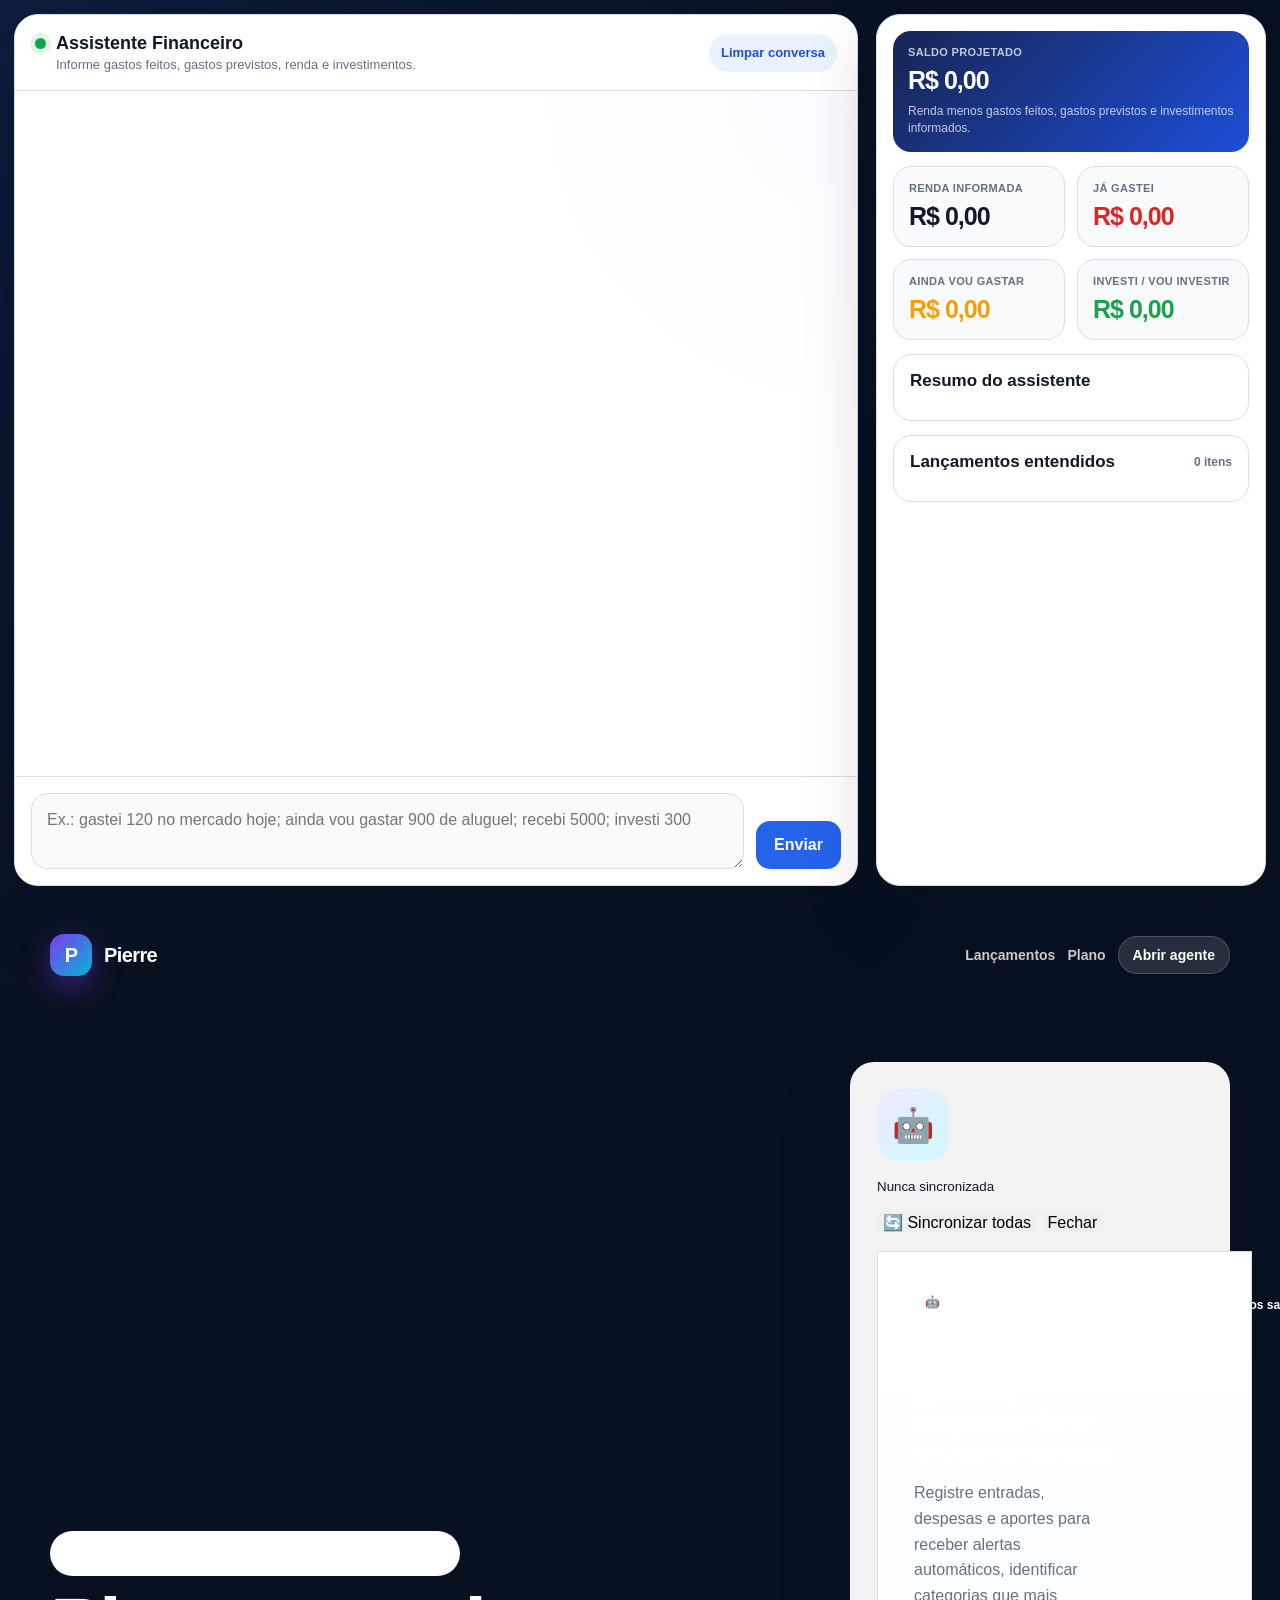
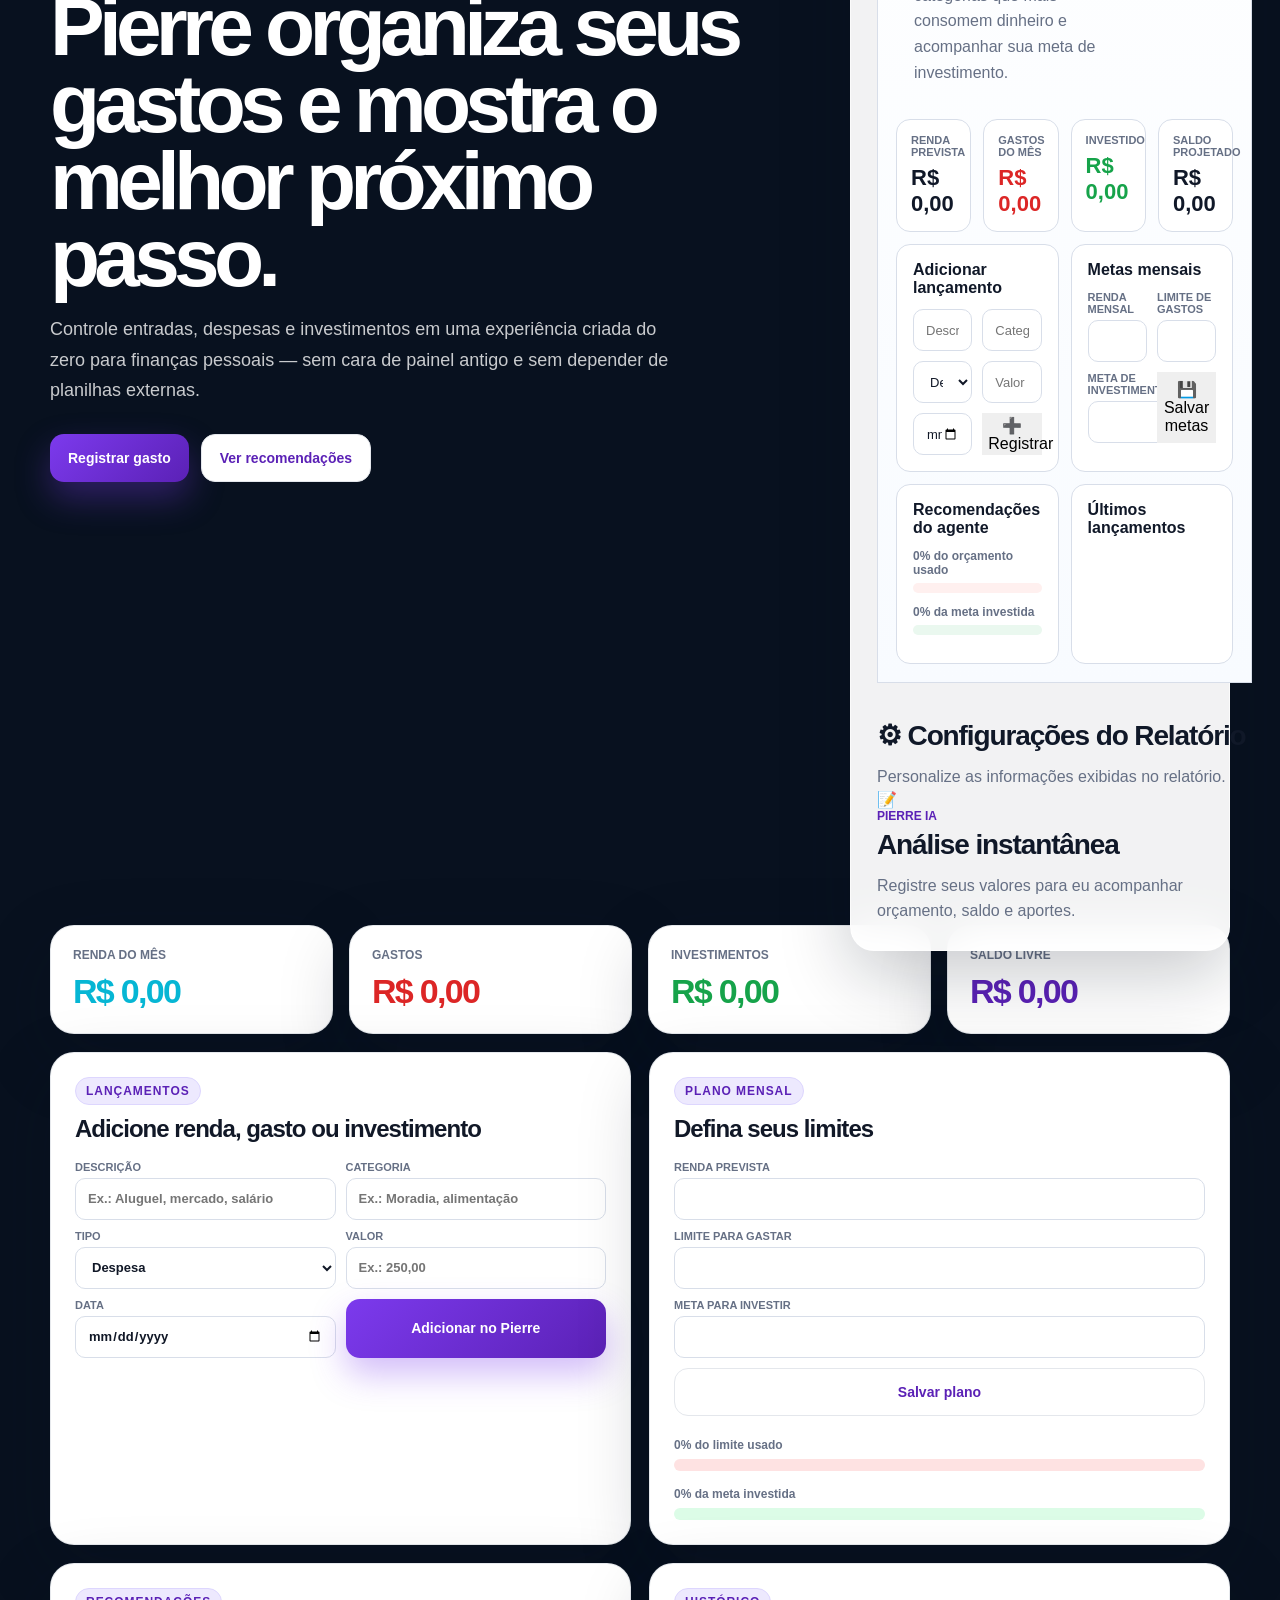
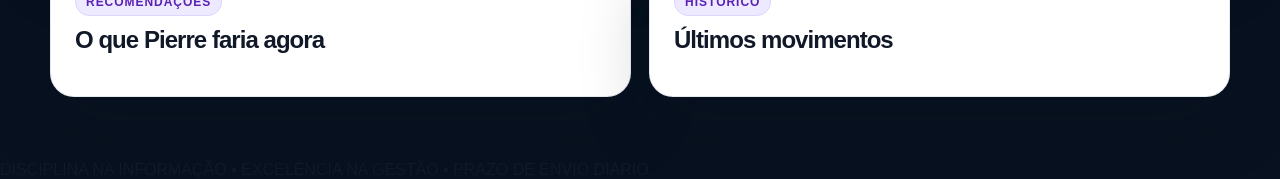
<file: index.html>
<!DOCTYPE html>
<html lang="pt-BR">
<head>
    <meta charset="UTF-8">
    <meta name="viewport" content="width=device-width, initial-scale=1.0">
    <title>Assistente Financeiro</title>
    <link rel="stylesheet" href="style.css">
</head>
<body>
    <main class="chat-app">
        <section class="chat-panel" aria-label="Chat financeiro">
            <header class="chat-header">
                <div>
                    <span class="status-dot"></span>
                    <strong>Assistente Financeiro</strong>
                    <small>Informe gastos feitos, gastos previstos, renda e investimentos.</small>
                </div>
                <button id="clearChatBtn" class="ghost-button" type="button">Limpar conversa</button>
            </header>

            <div id="chatMessages" class="chat-messages" aria-live="polite"></div>

            <form id="chatForm" class="chat-composer">
                <label class="sr-only" for="chatInput">Mensagem para o assistente financeiro</label>
                <textarea
                    id="chatInput"
                    name="message"
                    rows="2"
                    placeholder="Ex.: gastei 120 no mercado hoje; ainda vou gastar 900 de aluguel; recebi 5000; investi 300"
                    required
                ></textarea>
                <button type="submit">Enviar</button>
            </form>
        </section>

        <aside class="summary-panel" aria-label="Resumo financeiro">
            <div class="summary-card highlight">
                <span>Saldo projetado</span>
                <strong id="projectedBalance">R$ 0,00</strong>
                <small>Renda menos gastos feitos, gastos previstos e investimentos informados.</small>
            </div>

            <div class="summary-grid">
                <article class="summary-card">
                    <span>Renda informada</span>
                    <strong id="incomeTotal">R$ 0,00</strong>
                </article>
                <article class="summary-card danger">
                    <span>Já gastei</span>
                    <strong id="spentTotal">R$ 0,00</strong>
                </article>
                <article class="summary-card warning">
                    <span>Ainda vou gastar</span>
                    <strong id="plannedTotal">R$ 0,00</strong>
                </article>
                <article class="summary-card success">
                    <span>Investi / vou investir</span>
                    <strong id="investmentTotal">R$ 0,00</strong>
                </article>
            </div>

            <section class="insight-box">
                <h2>Resumo do assistente</h2>
                <ul id="insightList"></ul>
            </section>

            <section class="entries-box">
                <div class="entries-title">
                    <h2>Lançamentos entendidos</h2>
                    <span id="entryCount">0 itens</span>
                </div>
                <ul id="entryList"></ul>
            </section>
        </aside>
    </main>

    <script src="js/finance-agent.js"></script>
    <title>Pierre — Agente de Finanças</title>
    <link rel="stylesheet" href="style.css">
</head>
<body>
    <main class="app-shell">
        <header class="hero">
            <nav class="topbar" aria-label="Navegação principal">
                <a class="brand" href="#top" aria-label="Pierre, início">
                    <span class="brand-mark">P</span>
                    <span>Pierre</span>
                </a>
                <div class="nav-actions">
                    <a href="#lancamentos">Lançamentos</a>
                    <a href="#plano">Plano</a>
                    <a class="nav-cta" href="#agente">Abrir agente</a>
                </div>
            </nav>

            <section id="top" class="hero-grid">
                <div class="hero-copy">
                    <p class="eyebrow">Seu copiloto financeiro pessoal</p>
                    <h1>Pierre organiza seus gastos e mostra o melhor próximo passo.</h1>
                    <p>
                        Controle entradas, despesas e investimentos em uma experiência criada
                        do zero para finanças pessoais — sem cara de painel antigo e sem depender
                        de planilhas externas.
                    </p>
                    <div class="hero-actions">
                        <a class="button primary" href="#lancamentos">Registrar gasto</a>
                        <a class="button secondary" href="#agente">Ver recomendações</a>
                    </div>
                </div>

                <aside class="assistant-card" id="agente" aria-labelledby="assistantTitle">
                    <span class="assistant-avatar">🤖</span>
                <small
                    id="divergenciasLastSync"
                    class="workbook-last-sync"
                >
                    Nunca sincronizada
                </small>

            </div>

        </div>


        <div class="modal-actions">

            <button
                id="syncAllWorkbooksBtn"
                class="btn-primary"
                type="button"
            >
                🔄 Sincronizar todas
            </button>

            <button
                id="closeWorkbookModalBottom"
                class="btn-secondary"
                type="button"
            >
                Fechar
            </button>

            <button
                id="disconnectWorkbook"
                type="button"
                style="display: none;"
            >
                Remover vínculo
            </button>

        </div>

    </div>

</div>

    <!-- =====================================================
         CONFIRMAÇÃO DE LIMPEZA
    ====================================================== -->

    <div
        id="confirmOverlay"
        class="confirm-overlay"
        style="display: none;"
    >

        <div class="confirm-box">

            <h3>Limpar dados</h3>

            <p>
                Todos os dados importados e editados serão apagados.
                Esta ação não poderá ser desfeita.
            </p>

            <div class="confirm-actions">

                <button
                    id="confirmCancel"
                    class="btn-secondary"
                    type="button"
                >
                    Cancelar
                </button>

                <button
                    id="confirmOk"
                    class="btn-danger"
                    type="button"
                >
                    🗑 Limpar tudo
                </button>

            </div>

        </div>

    </div>



    <!-- =====================================================
         AGENTE FINANCEIRO IA
    ====================================================== -->

    <section class="finance-agent" aria-labelledby="financeAgentTitle">

        <div class="finance-agent-hero">

            <div>

                <span class="eyebrow">🤖 Agente de IA financeiro</span>

                <h2 id="financeAgentTitle">Controle de gastos, orçamento e investimentos</h2>

                <p>
                    Registre entradas, despesas e aportes para receber alertas automáticos,
                    identificar categorias que mais consomem dinheiro e acompanhar sua meta de investimento.
                </p>

            </div>

            <div class="finance-agent-badge">
                Análise local • Dados salvos no navegador
            </div>

        </div>

        <div class="finance-kpi-grid">
            <article class="finance-kpi">
                <span>Renda prevista</span>
                <strong id="financeIncomeValue">R$ 0,00</strong>
            </article>
            <article class="finance-kpi danger">
                <span>Gastos do mês</span>
                <strong id="financeExpenseValue">R$ 0,00</strong>
            </article>
            <article class="finance-kpi success">
                <span>Investido</span>
                <strong id="financeInvestmentValue">R$ 0,00</strong>
            </article>
            <article class="finance-kpi balance">
                <span>Saldo projetado</span>
                <strong id="financeBalanceValue">R$ 0,00</strong>
            </article>
        </div>

        <div class="finance-agent-grid">

            <article class="finance-card">
                <h3>Adicionar lançamento</h3>
                <form id="financeTransactionForm" class="finance-form">
                    <input name="description" type="text" placeholder="Descrição" required>
                    <input name="category" type="text" placeholder="Categoria" required>
                    <select name="type" aria-label="Tipo de lançamento">
                        <option value="expense">Despesa</option>
                        <option value="income">Renda</option>
                        <option value="investment">Investimento</option>
                    </select>
                    <input name="amount" type="text" inputmode="decimal" placeholder="Valor" required>
                    <input id="financeDate" name="date" type="date" required>
                    <button class="btn-primary" type="submit">➕ Registrar</button>
                </form>
            </article>

            <article class="finance-card">
                <h3>Metas mensais</h3>
                <form id="financeSettingsForm" class="finance-form">
                    <label>
                        Renda mensal
                        <input id="financeMonthlyIncome" name="monthlyIncome" type="text" inputmode="decimal">
                    </label>
                    <label>
                        Limite de gastos
                        <input id="financeMonthlyBudget" name="monthlyBudget" type="text" inputmode="decimal">
                    </label>
                    <label>
                        Meta de investimento
                        <input id="financeInvestmentGoal" name="investmentGoal" type="text" inputmode="decimal">
                    </label>
                    <button class="btn-secondary" type="submit">💾 Salvar metas</button>
                </form>
            </article>

            <article class="finance-card finance-insights">
                <h3>Recomendações do agente</h3>
                <div class="finance-progress-group">
                    <span id="financeBudgetText">0% do orçamento usado</span>
                    <div class="finance-progress"><i id="financeBudgetProgress"></i></div>
                </div>
                <div class="finance-progress-group">
                    <span id="financeInvestmentText">0% da meta investida</span>
                    <div class="finance-progress success"><i id="financeInvestmentProgress"></i></div>
                </div>
                <ul id="financeAdviceList" class="finance-advice-list"></ul>
            </article>

            <article class="finance-card">
                <h3>Últimos lançamentos</h3>
                <ul id="financeTransactionList" class="finance-transaction-list"></ul>
            </article>

        </div>

    </section>

    <!-- =====================================================
         CONFIGURAÇÕES
    ====================================================== -->

    <section
        id="configPanel"
        class="panel-config"
    >

        <div class="config-panel-header">

            <div>

                <h2>⚙ Configurações do Relatório</h2>

                <p>
                    Personalize as informações exibidas no relatório.
                </p>

            </div>

        </div>


        <div class="config-grid">

            <article class="config-card config-card-general">

                <div class="config-card-title">

                    <span>📝</span>

                    <div>
                        <p class="assistant-label">Pierre IA</p>
                        <h2 id="assistantTitle">Análise instantânea</h2>
                        <p id="mainAdvice">
                            Registre seus valores para eu acompanhar orçamento, saldo e aportes.
                        </p>
                    </div>
                </aside>
            </section>
        </header>

        <section class="metrics" aria-label="Resumo financeiro">
            <article class="metric-card income">
                <span>Renda do mês</span>
                <strong id="financeIncomeValue">R$ 0,00</strong>
            </article>
            <article class="metric-card expense">
                <span>Gastos</span>
                <strong id="financeExpenseValue">R$ 0,00</strong>
            </article>
            <article class="metric-card investment">
                <span>Investimentos</span>
                <strong id="financeInvestmentValue">R$ 0,00</strong>
            </article>
            <article class="metric-card balance">
                <span>Saldo livre</span>
                <strong id="financeBalanceValue">R$ 0,00</strong>
            </article>
        </section>

        <section class="workspace">
            <div class="panel" id="lancamentos">
                <div class="panel-heading">
                    <p class="eyebrow dark">Lançamentos</p>
                    <h2>Adicione renda, gasto ou investimento</h2>
                </div>

                <form id="financeTransactionForm" class="finance-form">
                    <label>
                        Descrição
                        <input name="description" type="text" placeholder="Ex.: Aluguel, mercado, salário" required>
                    </label>
                    <label>
                        Categoria
                        <input name="category" type="text" placeholder="Ex.: Moradia, alimentação" required>
                    </label>
                    <label>
                        Tipo
                        <select name="type">
                            <option value="expense">Despesa</option>
                            <option value="income">Renda</option>
                            <option value="investment">Investimento</option>
                        </select>
                    </label>
                    <label>
                        Valor
                        <input name="amount" type="text" inputmode="decimal" placeholder="Ex.: 250,00" required>
                    </label>
                    <label>
                        Data
                        <input id="financeDate" name="date" type="date" required>
                    </label>
                    <button class="button primary full" type="submit">Adicionar no Pierre</button>
                </form>
            </div>

            <div class="panel" id="plano">
                <div class="panel-heading">
                    <p class="eyebrow dark">Plano mensal</p>
                    <h2>Defina seus limites</h2>
                </div>

                <form id="financeSettingsForm" class="finance-form compact">
                    <label>
                        Renda prevista
                        <input id="financeMonthlyIncome" name="monthlyIncome" type="text" inputmode="decimal">
                    </label>
                    <label>
                        Limite para gastar
                        <input id="financeMonthlyBudget" name="monthlyBudget" type="text" inputmode="decimal">
                    </label>
                    <label>
                        Meta para investir
                        <input id="financeInvestmentGoal" name="investmentGoal" type="text" inputmode="decimal">
                    </label>
                    <button class="button secondary full" type="submit">Salvar plano</button>
                </form>

                <div class="progress-stack">
                    <div>
                        <div class="progress-label">
                            <span id="financeBudgetText">0% do limite usado</span>
                        </div>
                        <div class="progress danger"><i id="financeBudgetProgress"></i></div>
                    </div>
                    <div>
                        <div class="progress-label">
                            <span id="financeInvestmentText">0% da meta investida</span>
                        </div>
                        <div class="progress success"><i id="financeInvestmentProgress"></i></div>
                    </div>
                </div>
            </div>

            <div class="panel advice-panel">
                <div class="panel-heading">
                    <p class="eyebrow dark">Recomendações</p>
                    <h2>O que Pierre faria agora</h2>
                </div>
                <ul id="financeAdviceList" class="advice-list"></ul>
            </div>

            <div class="panel transactions-panel">
                <div class="panel-heading">
                    <p class="eyebrow dark">Histórico</p>
                    <h2>Últimos movimentos</h2>
                </div>
                <ul id="financeTransactionList" class="transaction-list"></ul>
            </div>
        </section>
    </main>

    <script src="js/finance-agent.js"></script>
        </div>


        <div
            id="bannerDisplay"
            class="rep-banner"
        ></div>


        <div
            id="reportGrid"
            class="rep-grid"
        ></div>


        <footer class="rep-bottombar">

            DISCIPLINA NA INFORMAÇÃO
            <span>•</span>
            EXCELÊNCIA NA GESTÃO
            <span>•</span>
            PRAZO DE ENVIO DIÁRIO

        </footer>

    </section>

</div>


<!-- =====================================================
     ARQUIVOS JAVASCRIPT
<script src="https://cdn.jsdelivr.net/npm/@supabase/supabase-js@2"></script>

<script src="js/config.js"></script>
<script src="js/supabase.js"></script>
<script src="js/state.js"></script>
<script src="js/utils.js"></script>
<script src="js/excel.js"></script>
<script src="js/sharepoint.js"></script>
<script src="js/filters.js"></script>
<script src="js/report.js"></script>
<script src="js/render.js"></script>
<script src="js/events.js"></script>
<script src="js/finance-agent.js"></script>
<script src="js/app.js"></script>

</body>
</html>
</file>
<file: style.css>
:root {
    --bg: #eef2f7;
    --chat-bg: #ffffff;
    --panel: #ffffff;
    --text: #111827;
    --muted: #667085;
    --border: #d8dee9;
    --primary: #2563eb;
    --primary-dark: #1d4ed8;
    --green: #159947;
    --red: #d92d20;
    --amber: #b7791f;
    --blue-soft: #eaf1ff;
    --green-soft: #eaf8ef;
    --red-soft: #fff0ef;
    --amber-soft: #fff7e6;
    --shadow: 0 18px 50px rgba(16, 24, 40, 0.12);
    --radius: 22px;
    --bg: #08111f;
    --panel: #ffffff;
    --panel-soft: #f6f8fb;
    --ink: #101828;
    --muted: #667085;
    --line: #e4e7ec;
    --purple: #7c3aed;
    --purple-dark: #5b21b6;
    --cyan: #06b6d4;
    --green: #16a34a;
    --red: #dc2626;
    --amber: #f59e0b;
    --shadow: 0 24px 70px rgba(8, 17, 31, 0.22);
    --radius: 24px;
}

* { box-sizing: border-box; }
body {
    margin: 0;
    min-width: 320px;
    min-height: 100vh;
    font-family: Inter, "Segoe UI", Arial, sans-serif;
    color: var(--text);
    background:
        radial-gradient(circle at top left, rgba(37, 99, 235, 0.14), transparent 28%),
        var(--bg);
}
button, textarea { font: inherit; }
button { border: 0; cursor: pointer; }

.chat-app {
    display: grid;
    grid-template-columns: minmax(0, 1fr) 390px;
    gap: 18px;
    width: min(1280px, calc(100% - 28px));
    height: calc(100vh - 28px);
    margin: 14px auto;
}

.chat-panel, .summary-panel {
    min-height: 0;
    background: var(--panel);
    border: 1px solid var(--border);
    border-radius: var(--radius);
    box-shadow: var(--shadow);
}

.chat-panel {
    display: grid;
    grid-template-rows: auto minmax(0, 1fr) auto;
    overflow: hidden;
}

.chat-header {
    display: flex;
    align-items: center;
    justify-content: space-between;
    gap: 14px;
    padding: 18px 20px;
    border-bottom: 1px solid var(--border);
    background: rgba(255, 255, 255, 0.92);
}
.chat-header div {
    display: grid;
    grid-template-columns: auto 1fr;
    column-gap: 10px;
    row-gap: 3px;
    align-items: center;
}
.chat-header strong { font-size: 18px; }
.chat-header small {
    grid-column: 2;
    color: var(--muted);
    font-size: 13px;
}
.status-dot {
    width: 11px;
    height: 11px;
    border-radius: 50%;
    background: var(--green);
    box-shadow: 0 0 0 5px rgba(21, 153, 71, 0.12);
}
.ghost-button {
    min-height: 38px;
    padding: 0 12px;
    color: var(--primary-dark);
    background: var(--blue-soft);
    border-radius: 999px;
    font-size: 13px;
    font-weight: 800;
}

.chat-messages {
    display: flex;
    flex-direction: column;
    gap: 12px;
    overflow-y: auto;
    padding: 22px;
    background:
        linear-gradient(rgba(255, 255, 255, 0.78), rgba(255, 255, 255, 0.78)),
        radial-gradient(circle at top right, rgba(37, 99, 235, 0.10), transparent 34%);
}
.message {
    display: grid;
    gap: 6px;
    max-width: min(680px, 88%);
    padding: 13px 15px;
    border-radius: 18px;
    line-height: 1.55;
    white-space: pre-wrap;
}
.message small {
    color: inherit;
    opacity: 0.68;
    font-size: 11px;
    font-weight: 800;
    text-transform: uppercase;
}
.message.assistant {
    align-self: flex-start;
    color: var(--text);
    background: #f3f6fb;
    border: 1px solid var(--border);
    border-bottom-left-radius: 6px;
}
.message.user {
    align-self: flex-end;
    color: #ffffff;
    background: linear-gradient(135deg, var(--primary), var(--primary-dark));
    border-bottom-right-radius: 6px;
}

.chat-composer {
    display: grid;
    grid-template-columns: minmax(0, 1fr) auto;
    gap: 12px;
    padding: 16px;
    border-top: 1px solid var(--border);
    background: #fff;
}
.chat-composer textarea {
    width: 100%;
    max-height: 150px;
    resize: vertical;
    padding: 14px 15px;
    color: var(--text);
    background: #f8fafc;
    border: 1px solid var(--border);
    border-radius: 16px;
    line-height: 1.45;
}
.chat-composer textarea:focus {
    outline: 3px solid rgba(37, 99, 235, 0.16);
    border-color: var(--primary);
}
.chat-composer button {
    align-self: end;
    min-height: 48px;
    padding: 0 18px;
    color: #fff;
    background: var(--primary);
    border-radius: 14px;
    font-weight: 900;
}

.summary-panel {
    display: flex;
    flex-direction: column;
    gap: 14px;
    overflow-y: auto;
    padding: 16px;
}
.summary-grid {
    display: grid;
    grid-template-columns: repeat(2, minmax(0, 1fr));
    gap: 12px;
}
.summary-card {
    padding: 15px;
    background: #f8fafc;
    border: 1px solid var(--border);
    border-radius: 18px;
}
.summary-card.highlight {
    color: #fff;
    background: linear-gradient(135deg, #172554, var(--primary-dark));
    border: 0;
}
.summary-card span {
    display: block;
    color: var(--muted);
    font-size: 11px;
    font-weight: 900;
    text-transform: uppercase;
    letter-spacing: 0.03em;
}
.summary-card.highlight span, .summary-card.highlight small { color: rgba(255, 255, 255, 0.74); }
.summary-card strong {
    display: block;
    margin-top: 8px;
    font-size: 25px;
    letter-spacing: -0.04em;
}
.summary-card small {
    display: block;
    margin-top: 8px;
    color: var(--muted);
    font-size: 12px;
    line-height: 1.4;
}
.summary-card.danger strong { color: var(--red); }
.summary-card.warning strong { color: var(--amber); }
.summary-card.success strong { color: var(--green); }

.insight-box, .entries-box {
    padding: 16px;
    background: #fff;
    border: 1px solid var(--border);
    border-radius: 18px;
}
.insight-box h2, .entries-title h2 {
    margin: 0;
    font-size: 17px;
}
.insight-box ul, .entries-box ul {
    display: grid;
    gap: 10px;
    margin: 13px 0 0;
    padding: 0;
    list-style: none;
}
.insight-box li {
    padding: 11px 12px;
    background: var(--blue-soft);
    border-radius: 13px;
    color: #1e3a8a;
    font-size: 13px;
    line-height: 1.45;
}
.entries-title {
    display: flex;
    align-items: center;
    justify-content: space-between;
    gap: 10px;
}
.entries-title span {
    color: var(--muted);
    font-size: 12px;
    font-weight: 800;
}
.entry-item {
    display: grid;
    grid-template-columns: minmax(0, 1fr) auto;
    gap: 8px;
    padding: 11px 12px;
    background: #f8fafc;
    border: 1px solid var(--border);
    border-radius: 14px;
}
.entry-item strong, .entry-item small { display: block; }
.entry-item small {
    margin-top: 3px;
    color: var(--muted);
    font-size: 12px;
}
.entry-item button {
    width: 28px;
    height: 28px;
    color: var(--red);
    background: var(--red-soft);
    border-radius: 50%;
    font-size: 18px;
}
.entry-value { font-weight: 900; }
.entry-value.spent { color: var(--red); }
.entry-value.planned { color: var(--amber); }
.entry-value.income, .entry-value.investment { color: var(--green); }

.sr-only {
    position: absolute;
    width: 1px;
    height: 1px;
    padding: 0;
    margin: -1px;
    overflow: hidden;
    clip: rect(0, 0, 0, 0);
    white-space: nowrap;
    border: 0;
}

@media (max-width: 980px) {
    .chat-app {
        grid-template-columns: 1fr;
        height: auto;
    }
    .chat-panel { min-height: 70vh; }
    .summary-panel { overflow: visible; }
}

@media (max-width: 620px) {
    .chat-app {
        width: 100%;
        min-height: 100vh;
        margin: 0;
    }
    .chat-panel, .summary-panel { border-radius: 0; }
    .chat-header { align-items: flex-start; flex-direction: column; }
    .chat-composer { grid-template-columns: 1fr; }
    .summary-grid { grid-template-columns: 1fr; }
    .message { max-width: 94%; }
    font-family: Inter, "Segoe UI", Arial, sans-serif;
    color: var(--ink);
    background:
        radial-gradient(circle at 20% 0%, rgba(124, 58, 237, 0.45), transparent 34%),
        radial-gradient(circle at 85% 12%, rgba(6, 182, 212, 0.28), transparent 28%),
        linear-gradient(180deg, var(--bg) 0%, #111827 42%, #eef2ff 42%, #eef2ff 100%);
}

a { color: inherit; text-decoration: none; }
button, input, select { font: inherit; }
button { border: 0; cursor: pointer; }

.app-shell {
    width: min(1180px, calc(100% - 32px));
    margin: 0 auto;
    padding: 20px 0 64px;
}

.hero {
    min-height: 540px;
    color: #fff;
}

.topbar {
    display: flex;
    align-items: center;
    justify-content: space-between;
    gap: 16px;
    padding: 14px 0;
}

.brand, .nav-actions, .hero-actions {
    display: flex;
    align-items: center;
    gap: 12px;
}

.brand {
    font-size: 20px;
    font-weight: 900;
    letter-spacing: -0.03em;
}

.brand-mark {
    display: grid;
    place-items: center;
    width: 42px;
    height: 42px;
    color: #fff;
    background: linear-gradient(135deg, var(--purple), var(--cyan));
    border-radius: 14px;
    box-shadow: 0 10px 30px rgba(124, 58, 237, 0.45);
}

.nav-actions a {
    color: rgba(255, 255, 255, 0.78);
    font-size: 14px;
    font-weight: 700;
}

.nav-actions .nav-cta {
    padding: 10px 14px;
    color: #fff;
    background: rgba(255, 255, 255, 0.13);
    border: 1px solid rgba(255, 255, 255, 0.18);
    border-radius: 999px;
}

.hero-grid {
    display: grid;
    grid-template-columns: minmax(0, 1.2fr) 380px;
    align-items: center;
    gap: 48px;
    padding: 72px 0 48px;
}

.hero-copy h1 {
    max-width: 820px;
    margin: 12px 0 18px;
    font-size: clamp(42px, 7vw, 82px);
    line-height: 0.94;
    letter-spacing: -0.07em;
}

.hero-copy p {
    max-width: 640px;
    margin: 0;
    color: rgba(255, 255, 255, 0.78);
    font-size: 18px;
    line-height: 1.7;
}

.eyebrow {
    display: inline-flex;
    width: fit-content;
    margin: 0;
    padding: 7px 11px;
    color: #dbeafe;
    background: rgba(255, 255, 255, 0.12);
    border: 1px solid rgba(255, 255, 255, 0.16);
    border-radius: 999px;
    font-size: 12px;
    font-weight: 900;
    letter-spacing: 0.08em;
    text-transform: uppercase;
}

.eyebrow.dark {
    color: var(--purple-dark);
    background: #ede9fe;
    border-color: #ddd6fe;
}

.hero-actions { margin-top: 28px; flex-wrap: wrap; }
.button {
    display: inline-flex;
    align-items: center;
    justify-content: center;
    min-height: 48px;
    padding: 0 18px;
    border-radius: 14px;
    font-size: 14px;
    font-weight: 900;
    transition: transform 160ms ease, box-shadow 160ms ease, background 160ms ease;
}
.button:hover { transform: translateY(-2px); }
.button.primary { color: #fff; background: linear-gradient(135deg, var(--purple), var(--purple-dark)); box-shadow: 0 16px 34px rgba(124, 58, 237, 0.34); }
.button.secondary { color: var(--purple-dark); background: #fff; border: 1px solid var(--line); }
.button.full { width: 100%; }

.assistant-card {
    display: grid;
    gap: 18px;
    padding: 26px;
    color: var(--ink);
    background: rgba(255, 255, 255, 0.95);
    border: 1px solid rgba(255, 255, 255, 0.7);
    border-radius: var(--radius);
    box-shadow: var(--shadow);
    backdrop-filter: blur(18px);
}

.assistant-avatar {
    display: grid;
    place-items: center;
    width: 72px;
    height: 72px;
    background: linear-gradient(135deg, #ede9fe, #cffafe);
    border-radius: 22px;
    font-size: 34px;
}

.assistant-label {
    margin: 0 0 6px;
    color: var(--purple-dark);
    font-size: 12px;
    font-weight: 900;
    text-transform: uppercase;
}
.assistant-card h2 { margin: 0 0 12px; font-size: 28px; letter-spacing: -0.04em; }
.assistant-card p:last-child { margin: 0; color: var(--muted); line-height: 1.6; }

.metrics {
    display: grid;
    grid-template-columns: repeat(4, minmax(0, 1fr));
    gap: 16px;
    margin-top: -74px;
    margin-bottom: 18px;
}

.metric-card, .panel {
    background: var(--panel);
    border: 1px solid rgba(228, 231, 236, 0.9);
    border-radius: var(--radius);
    box-shadow: var(--shadow);
}

.metric-card {
    padding: 22px;
}
.metric-card span {
    display: block;
    color: var(--muted);
    font-size: 12px;
    font-weight: 900;
    text-transform: uppercase;
}
.metric-card strong {
    display: block;
    margin-top: 10px;
    font-size: clamp(24px, 3vw, 34px);
    letter-spacing: -0.05em;
}
.metric-card.income strong { color: var(--cyan); }
.metric-card.expense strong { color: var(--red); }
.metric-card.investment strong { color: var(--green); }
.metric-card.balance strong { color: var(--purple-dark); }

.workspace {
    display: grid;
    grid-template-columns: repeat(2, minmax(0, 1fr));
    gap: 18px;
}

.panel {
    padding: 24px;
}
.panel-heading { margin-bottom: 18px; }
.panel-heading h2 {
    margin: 10px 0 0;
    font-size: 24px;
    letter-spacing: -0.04em;
}

.finance-form {
    display: grid;
    grid-template-columns: repeat(2, minmax(0, 1fr));
    gap: 12px;
}
.finance-form.compact { grid-template-columns: 1fr; }
.finance-form label {
    display: grid;
    gap: 7px;
    color: var(--muted);
    font-size: 12px;
    font-weight: 900;
    text-transform: uppercase;
}
.finance-form input, .finance-form select {
    width: 100%;
    min-height: 48px;
    padding: 0 14px;
    color: var(--ink);
    background: var(--panel-soft);
    border: 1px solid var(--line);
    border-radius: 14px;
}
.finance-form input:focus, .finance-form select:focus {
    outline: 3px solid rgba(124, 58, 237, 0.16);
    border-color: var(--purple);
}

.progress-stack {
    display: grid;
    gap: 16px;
    margin-top: 22px;
}
.progress-label {
    display: flex;
    justify-content: space-between;
    margin-bottom: 7px;
    color: var(--muted);
    font-size: 12px;
    font-weight: 900;
}
.progress {
    height: 12px;
    overflow: hidden;
    background: #fee2e2;
    border-radius: 999px;
}
.progress.success { background: #dcfce7; }
.progress i {
    display: block;
    width: 0;
    height: 100%;
    background: var(--red);
    border-radius: inherit;
    transition: width 180ms ease;
}
.progress.success i { background: var(--green); }

.advice-list, .transaction-list {
    display: grid;
    gap: 10px;
    margin: 0;
    padding: 0;
    list-style: none;
}
.advice-list li {
    padding: 14px;
    background: linear-gradient(135deg, #f5f3ff, #ecfeff);
    border: 1px solid #ddd6fe;
    border-radius: 16px;
    line-height: 1.55;
}
.transaction-list li {
    display: grid;
    grid-template-columns: minmax(0, 1fr) auto auto;
    align-items: center;
    gap: 12px;
    padding: 13px 14px;
    background: var(--panel-soft);
    border: 1px solid var(--line);
    border-radius: 16px;
}
.transaction-list strong, .transaction-list small { display: block; }
.transaction-list small { margin-top: 4px; color: var(--muted); font-size: 12px; }
.transaction-list button {
    display: grid;
    place-items: center;
    width: 30px;
    height: 30px;
    color: var(--red);
    background: #fee2e2;
    border-radius: 50%;
    font-size: 20px;
}

@media (max-width: 980px) {
    .hero-grid, .metrics, .workspace { grid-template-columns: 1fr; }
    .metrics { margin-top: -34px; }
    .assistant-card { max-width: 520px; }
}

@media (max-width: 680px) {
    .app-shell { width: min(100% - 22px, 1180px); }
    .nav-actions a:not(.nav-cta) { display: none; }
    .hero { min-height: auto; }
    .hero-grid { padding-top: 42px; }
    .finance-form { grid-template-columns: 1fr; }
    .metric-card, .panel, .assistant-card { border-radius: 18px; }
}

.finance-agent {
    margin-bottom: 18px;
    padding: 18px;
    background: linear-gradient(180deg, #ffffff 0%, #f8fbff 100%);
    border: 1px solid var(--border);
    border-radius: var(--radius-lg);
    box-shadow: var(--shadow-sm);
}
.finance-agent-hero {
    display: flex;
    align-items: flex-start;
    justify-content: space-between;
    gap: 18px;
    margin-bottom: 16px;
    padding: 18px;
    color: #fff;
    background: radial-gradient(circle at top right, rgba(21, 148, 71, 0.28), transparent 30%), linear-gradient(135deg, var(--navy), var(--blue-dark));
    border-radius: 16px;
}
.finance-agent-hero h2 { margin: 8px 0; font-size: clamp(22px, 2.5vw, 34px); line-height: 1.05; }
.finance-agent-hero p { max-width: 760px; margin: 0; color: rgba(255, 255, 255, 0.82); line-height: 1.55; }
.eyebrow { display: inline-flex; padding: 6px 10px; color: var(--navy); background: #fff; border-radius: 999px; font-size: 12px; font-weight: 850; }
.finance-agent-badge { flex: 0 0 auto; padding: 10px 12px; color: var(--navy); background: var(--gold-soft); border-radius: 999px; font-size: 12px; font-weight: 850; }
.finance-kpi-grid { display: grid; grid-template-columns: repeat(4, minmax(0, 1fr)); gap: 12px; margin-bottom: 12px; }
.finance-kpi { padding: 14px; background: #fff; border: 1px solid var(--border); border-radius: 14px; box-shadow: var(--shadow-sm); }
.finance-kpi span { display: block; color: var(--muted); font-size: 11px; font-weight: 850; text-transform: uppercase; }
.finance-kpi strong { display: block; margin-top: 7px; color: var(--navy); font-size: 22px; }
.finance-kpi.danger strong { color: var(--red); }
.finance-kpi.success strong { color: var(--green); }
.finance-kpi.balance strong { color: var(--blue-dark); }
.finance-agent-grid { display: grid; grid-template-columns: repeat(2, minmax(0, 1fr)); gap: 12px; }
.finance-card { padding: 16px; background: #fff; border: 1px solid var(--border); border-radius: 14px; }
.finance-card h3 { margin: 0 0 12px; color: var(--navy); font-size: 16px; }
.finance-form { display: grid; grid-template-columns: repeat(2, minmax(0, 1fr)); gap: 10px; }
.finance-form label { display: grid; gap: 5px; color: var(--muted); font-size: 11px; font-weight: 800; text-transform: uppercase; }
.finance-form input, .finance-form select { width: 100%; min-height: 42px; padding: 0 12px; color: var(--text); background: #fff; border: 1px solid var(--border); border-radius: 10px; font-size: 13px; }
.finance-form button { width: 100%; }
.finance-progress-group { display: grid; gap: 6px; margin-bottom: 12px; color: var(--muted); font-size: 12px; font-weight: 800; }
.finance-progress { height: 10px; overflow: hidden; background: var(--red-soft); border-radius: 999px; }
.finance-progress.success { background: var(--green-soft); }
.finance-progress i { display: block; width: 0; height: 100%; background: var(--red); border-radius: inherit; transition: width var(--transition); }
.finance-progress.success i { background: var(--green); }
.finance-advice-list, .finance-transaction-list { display: grid; gap: 8px; margin: 0; padding: 0; list-style: none; }
.finance-advice-list li { padding: 10px 12px; color: var(--text); background: var(--navy-soft); border-radius: 10px; font-size: 13px; line-height: 1.45; }
.finance-transaction-list li { display: grid; grid-template-columns: minmax(0, 1fr) auto auto; align-items: center; gap: 10px; padding: 10px 12px; background: var(--surface); border: 1px solid var(--border); border-radius: 10px; }
.finance-transaction-list strong, .finance-transaction-list small { display: block; }
.finance-transaction-list small { margin-top: 3px; color: var(--muted); font-size: 11px; }
.finance-transaction-list button { display: grid; place-items: center; width: 26px; height: 26px; color: var(--red); background: var(--red-soft); border-radius: 50%; font-size: 18px; line-height: 1; }

@media (max-width: 900px) {
    .finance-agent-hero, .finance-kpi-grid, .finance-agent-grid { grid-template-columns: 1fr; }
    .finance-agent-hero { display: grid; }
    .finance-agent-badge { width: fit-content; }
}

@media (max-width: 620px) {
    .finance-form { grid-template-columns: 1fr; }
}
</file>
